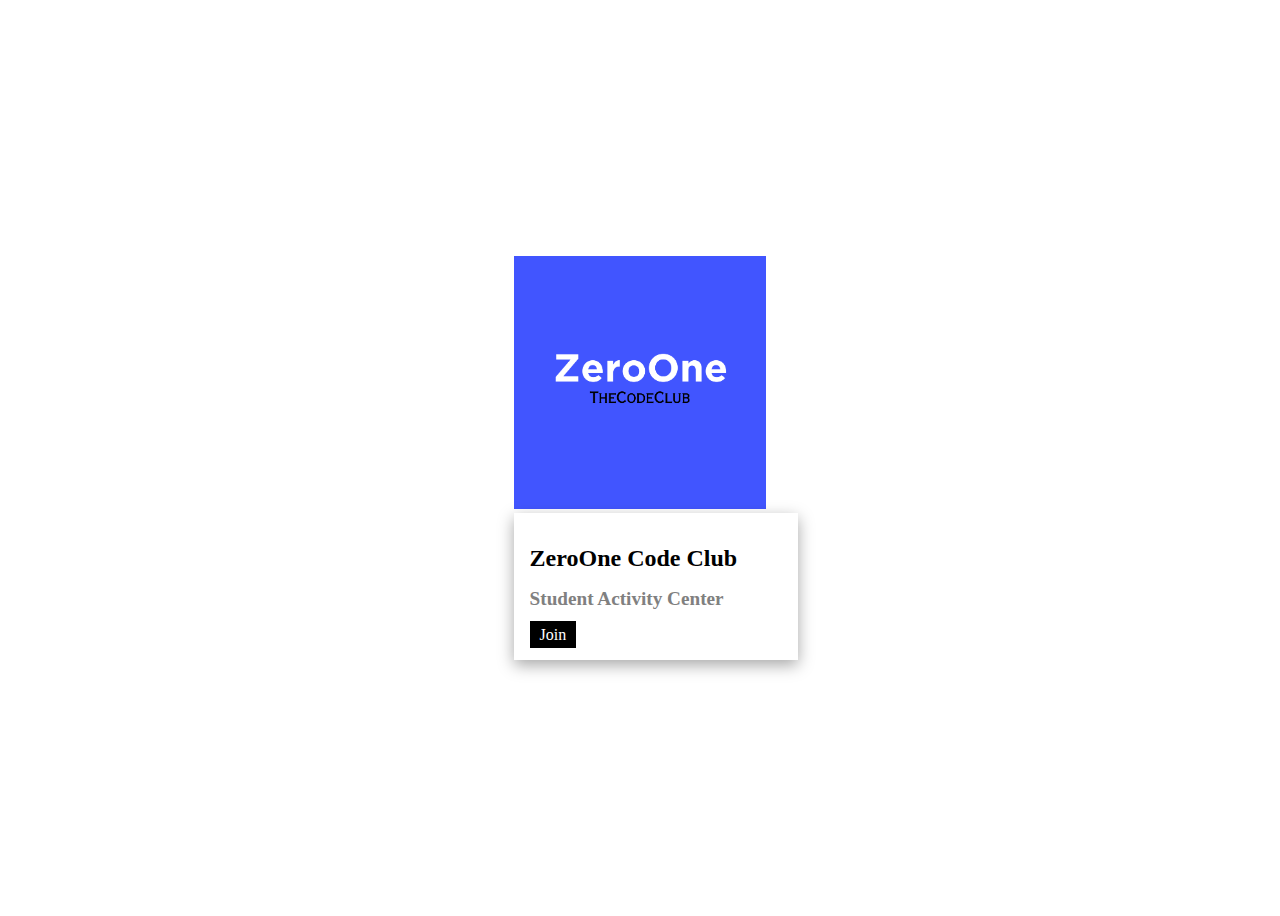
<file: index.html>
<!DOCTYPE html>
  <html lang="en">

  <head>
    <meta charset="UTF-8">
    <meta name="viewport" content="width=device-width, initial-scale=1.0">
    <title>CodeJam - ZeroOne</title>
    <link rel="stylesheet" href="index.css">
  </head>

  <body>

    <div class="container">
      <div class="card">

        <div class="card-one">
          <img src="ZOCC_logo.png" alt="">
        </div>
        <div class="card-two">
            <h1>ZeroOne Code Club</h1>
            <h2>Student Activity Center </h2>
            <a href="#">Join</a>
        </div>

      </div>
    </div>

  </body>

  </html>
</file>
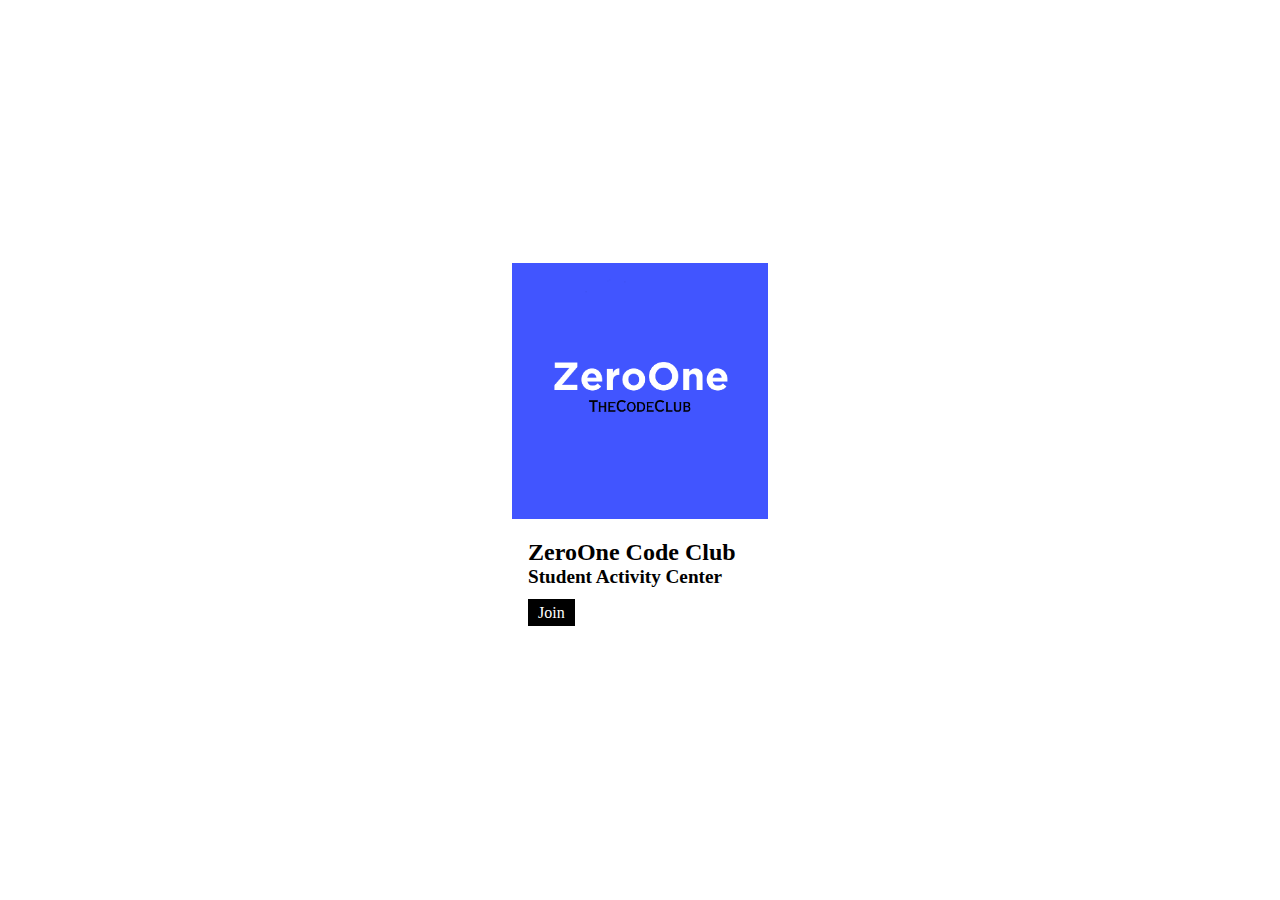
<file: 2300031332codejam/index.html>
<!DOCTYPE html>
<html lang="en">
<head>
    <meta charset="UTF-8">
    <meta name="viewport" content="width=device-width, initial-scale=1.0">
    <title>CodeJam - ZeroOne</title>
    <link rel="stylesheet" href="index.css">
</head>
<body>
    
    <div class="container">
        <div class="card">
            <div class="card-one">
                <img src ="ZOCC_logo (1).png" alt="">

            </div>
            <div class="card-two">
                <h1>ZeroOne Code Club</h1>
                <h2>Student Activity Center</h2>

                <a href="#">Join</a>

            </div>
            
        </div>


    </div>
</body>
</html>
</file>
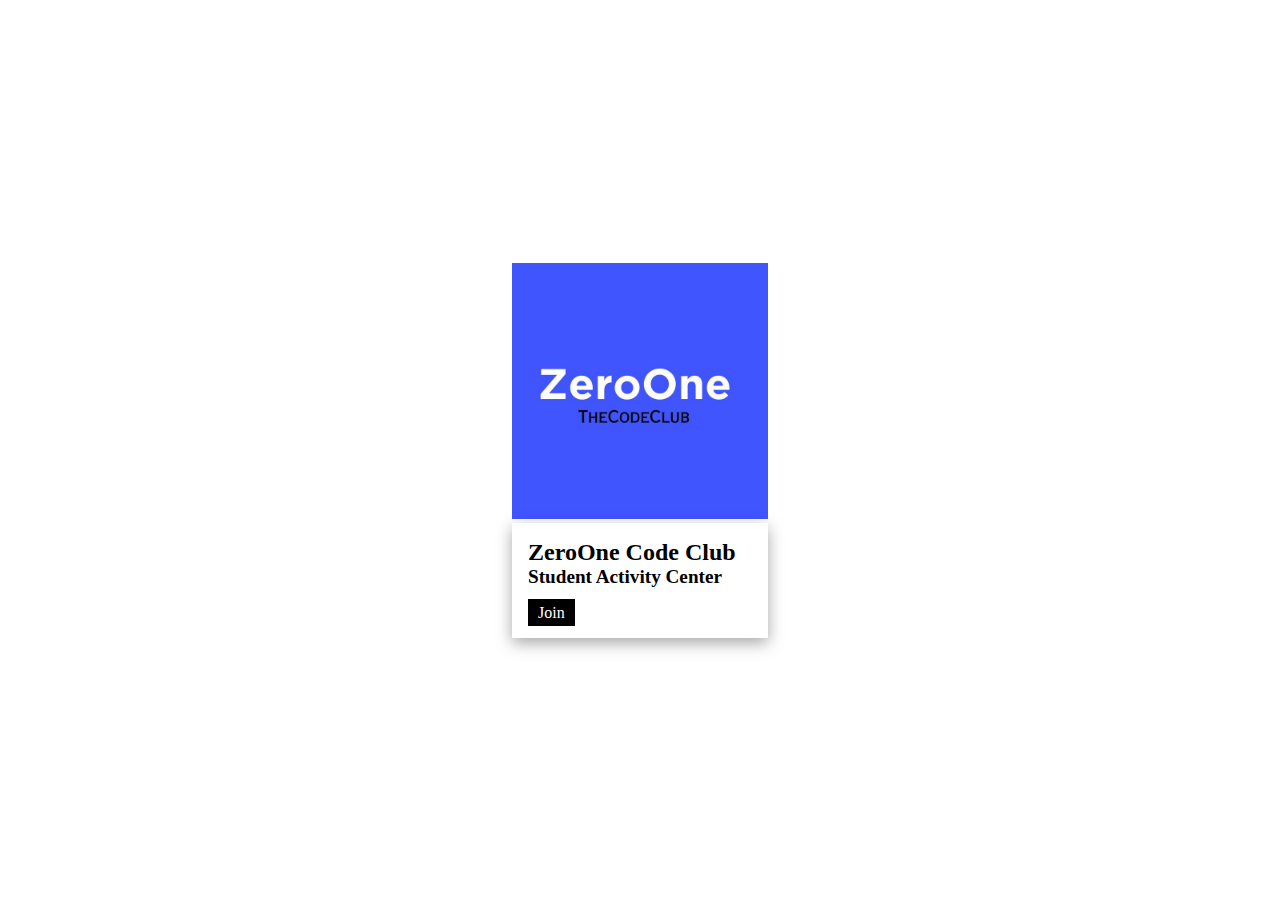
<file: Code Jam/index.html>
<!DOCTYPE html>
<html lang="en">
<head>
    <meta charset="UTF-8">
    <meta name="viewport" content="width=device-width, initial-scale=1.0">
    <title>CodeJam - ZeroOne</title>
    <link rel="stylesheet" href="index.css">
</head>
<body>
 
    
  <div class="container">
   <div class="card">
     <div class="card-one">
       <img src="zero_one.jpg" alt="">
     </div>
     <div class="card-two">
       <h1>ZeroOne Code Club</h1>
       <h2>Student Activity Center</h2>

       <a href="#">Join</a>
     </div>



    </div>
</div>


</body>
</html>
</file>
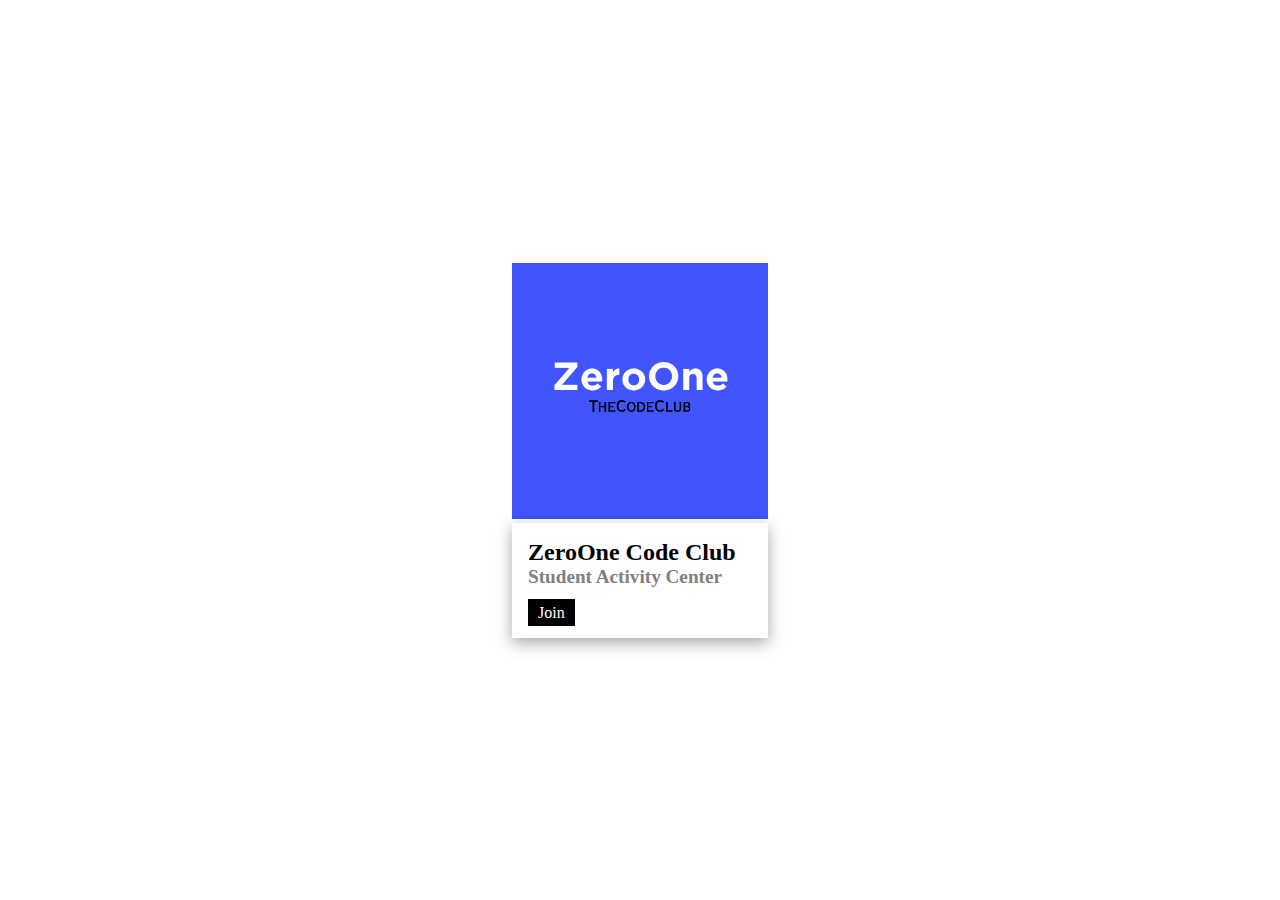
<file: code jam/index.html>
<!DOCTYPE html>
<html lang="en">
<head>
    <meta charset="UTF-8">
    <meta name="viewport" content="width=device-width, initial-scale=1.0">
    <title>CodeJam</title>
    <link rel="stylesheet" href="index.css">
</head>
<body>
    

    <div class="container">
        <div class="card">

            <div class="card-one">
                <img src="ZOCC_logo.png" alt="">
            </div>
            <div class="card-two">
                <h1>ZeroOne Code Club</h1>
                <h2>Student Activity Center</h2>

                <a href="#">Join</a>
                 
            </div>
        </div>
    </div>


</body>
</html>
</file>
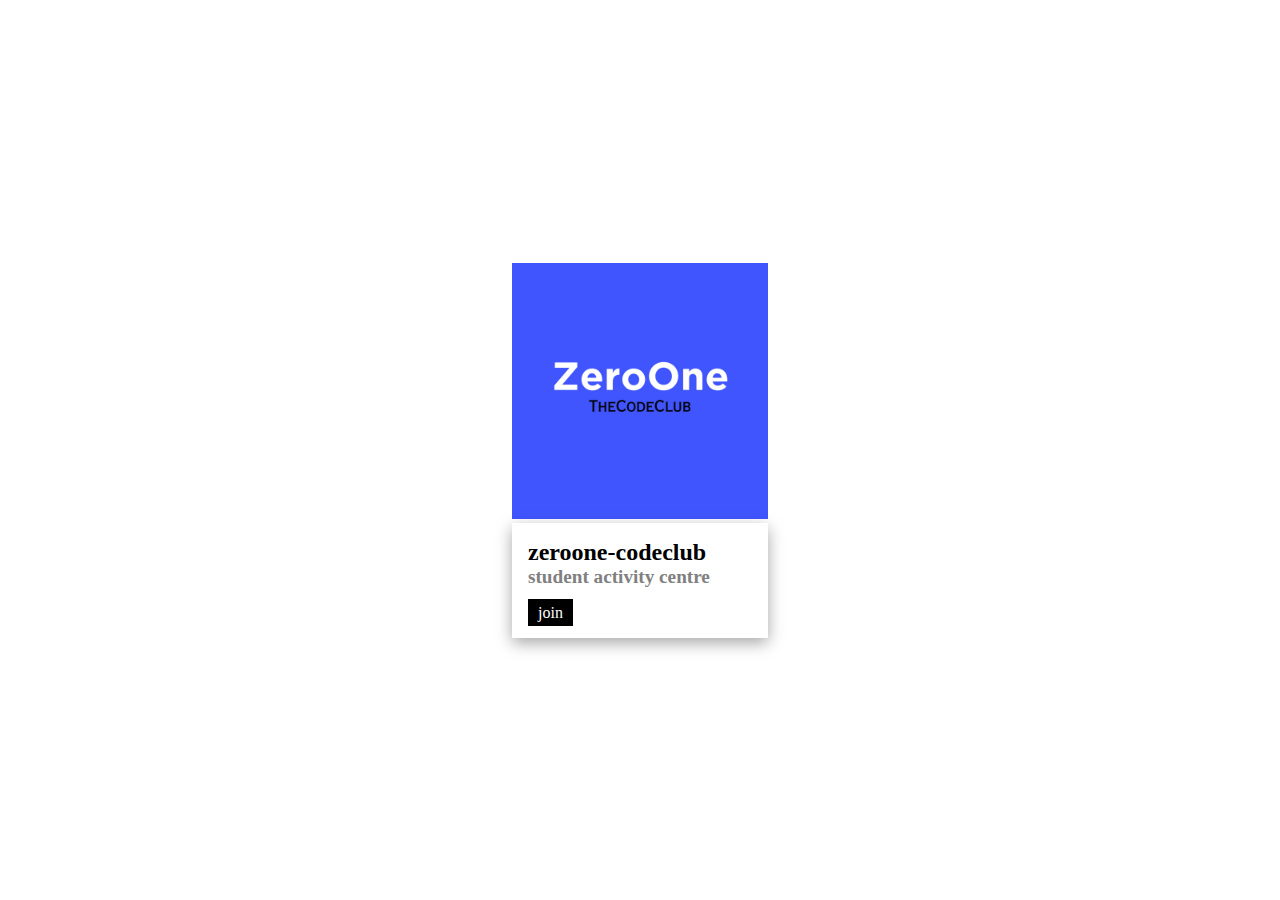
<file: code-jam/index.html>
<!DOCTYPE html>
<html lang="en">
<head>
    <meta charset="UTF-8">
    <meta name="viewport" content="width=device-width, initial-scale=1.0">
    <title>codejam- zeroone</title>
    <link rel="stylesheet" href ="index.css">
</head>
<body>
    
<div class="container">


<div class="card">

<div class="card-one">
<img src="zero-one .png.jpg" alt="">
</div>
<div class="card-two">
<h1> zeroone-codeclub </h1>
<h2> student activity centre</h2>
<a href="#">join</a>
</div>


</div>
</div>

</body>
</html>
</file>
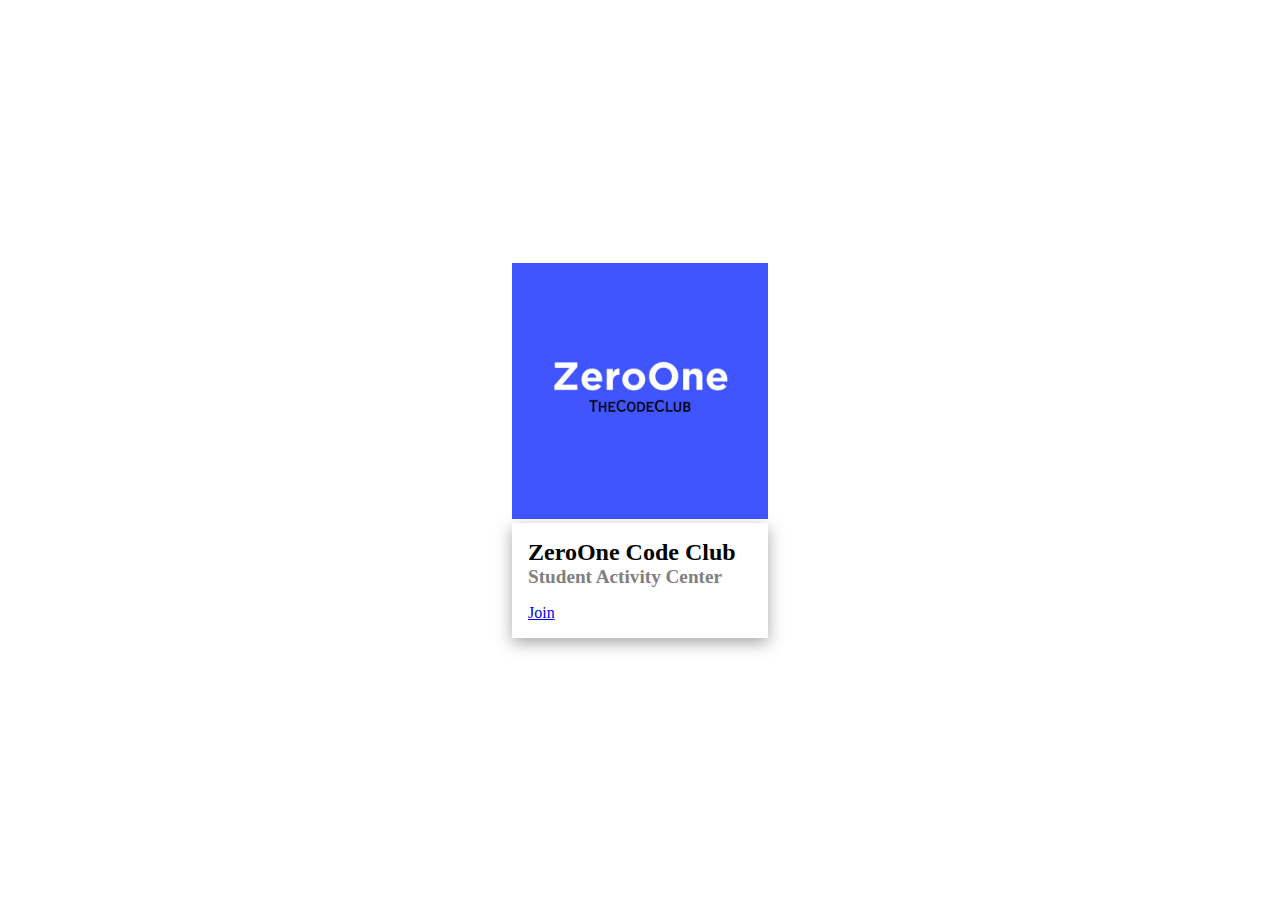
<file: code.jam/index.html>
<!DOCTYPE html>
<html lang="en">
<head>
    <meta charset="UTF-8">
    <meta name="viewport" content="width=device-width, initial-scale=1.0">
    <title>CodeJam - ZeroOne</title>
    <link rel="stylesheet" href="index.css">
    
</head>
<body>
    

    <div class="container">
        <div class="card">
            

            <div class="card-one">
                <img src=" ZOCC_logo.jpg " alt="">


            </div>
            <div class="card-two">
                <h1>ZeroOne Code Club</h1>
                <h2>Student Activity Center </h2>
                

                <a href="#">Join</a>


            </div>


        </div>
    </div>
</body>
</html>
</file>
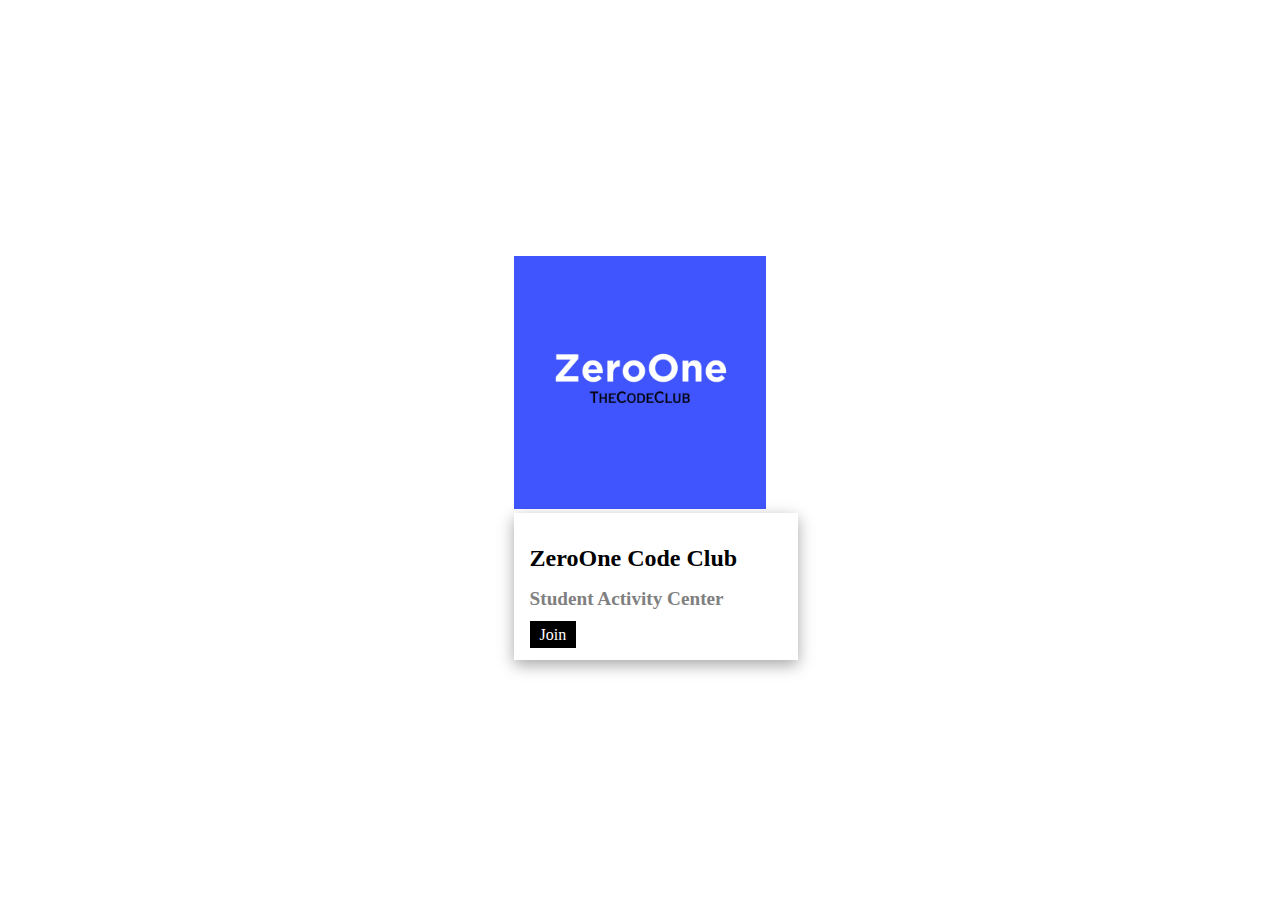
<file: CodeJal/index.html>
<!DOCTYPE html>
  <html lang="en">

  <head>
    <meta charset="UTF-8">
    <meta name="viewport" content="width=device-width, initial-scale=1.0">
    <title>CodeJam - ZeroOne</title>
    <link rel="stylesheet" href="index.css">
  </head>

  <body>

    <div class="container">
      <div class="card">

        <div class="card-one">
          <img src="WhatsApp Image 2024-03-17 at 17.10.11_72140e94.jpg" alt="">
        </div>
        <div class="card-two">
            <h1>ZeroOne Code Club</h1>
            <h2>Student Activity Center </h2>
            <a href="#">Join</a>
        </div>

      </div>
    </div>

  </body>

  </html>
</file>
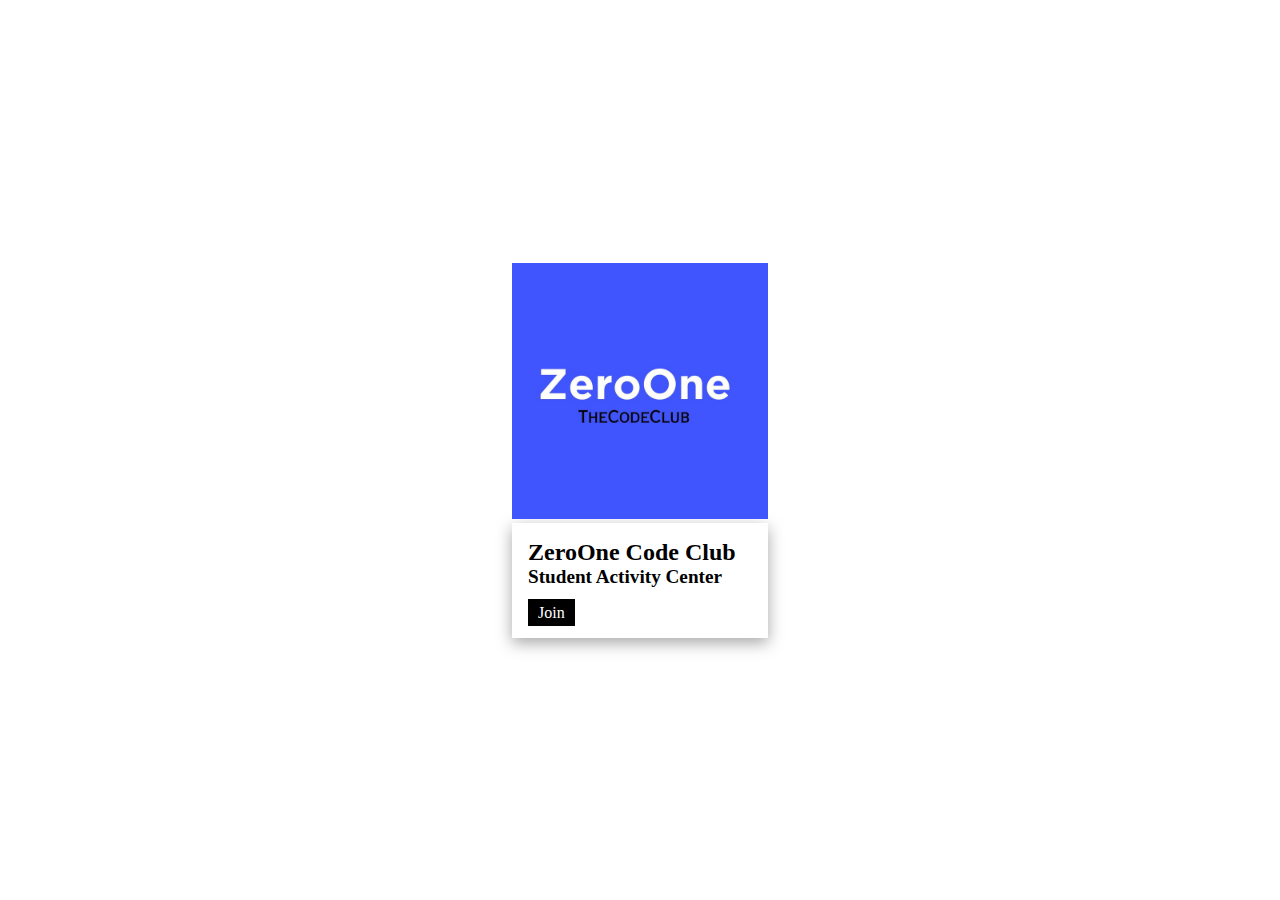
<file: codejam/index.html>
<!DOCTYPE html>
<html lang="en">
<head>
    <meta charset="UTF-8">
    <meta name="viewport" content="width=device-width, initial-scale=1.0">
    <title>CodeJam-ZeroOne</title>
    <link rel="stylesheet" href="index.css">
</head>
<body>


<div class="container">


    <div class="card">
        <div class="card-one">
            <img src="ZOCC_logo.png.jpg" alt="">
        <div class="card-two">
            <h1>ZeroOne Code Club</h1>
            <h2>Student Activity Center</h2>

            <a href="#">Join</a>
            
        </div>

    </div>
</div>



    
</body>
</html>
</file>
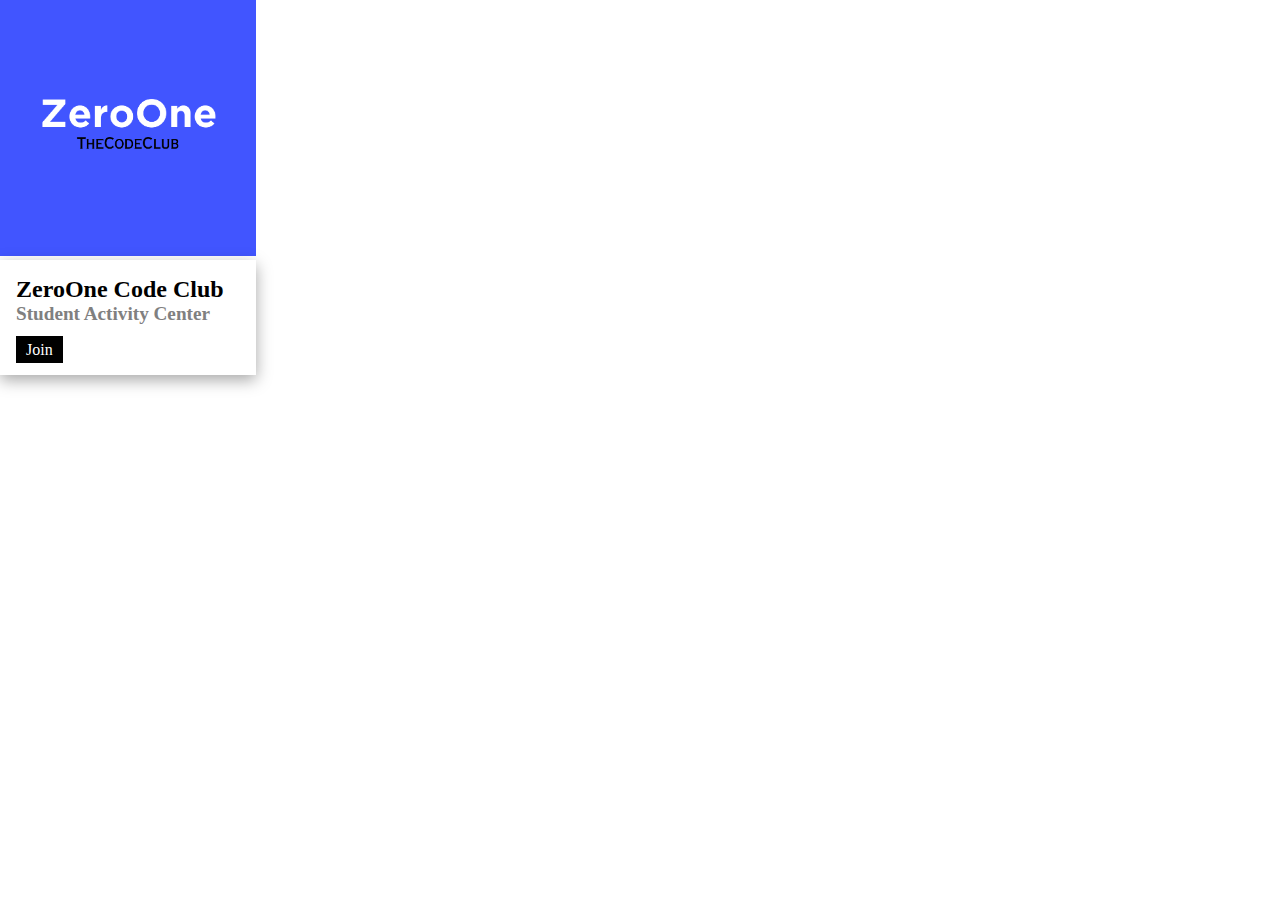
<file: CodeJam/index.html>
<!DOCTYPE html>
<html lang="en">
<head>
    <meta charset="UTF-8">
    <meta name="viewport" content="width=device-width, initial-scale=1.0">
    <title>CodeJam - ZeroOne</title>
    <link rel="stylesheet" href="index.css">
</head>
<body>
    

    <div class="cotainer">
        <div class="card">

            <div class="card-one">
                <img src="ZOCC_logo.png" alt="">
            </div>    
                <div class="card-two">
                    <h1>ZeroOne Code Club</h1>
                    <h2>Student Activity Center</h2>

                    <a href=""#>Join</a>
                
            </div>
        </div>
    </div>
</body>
</html>
</file>
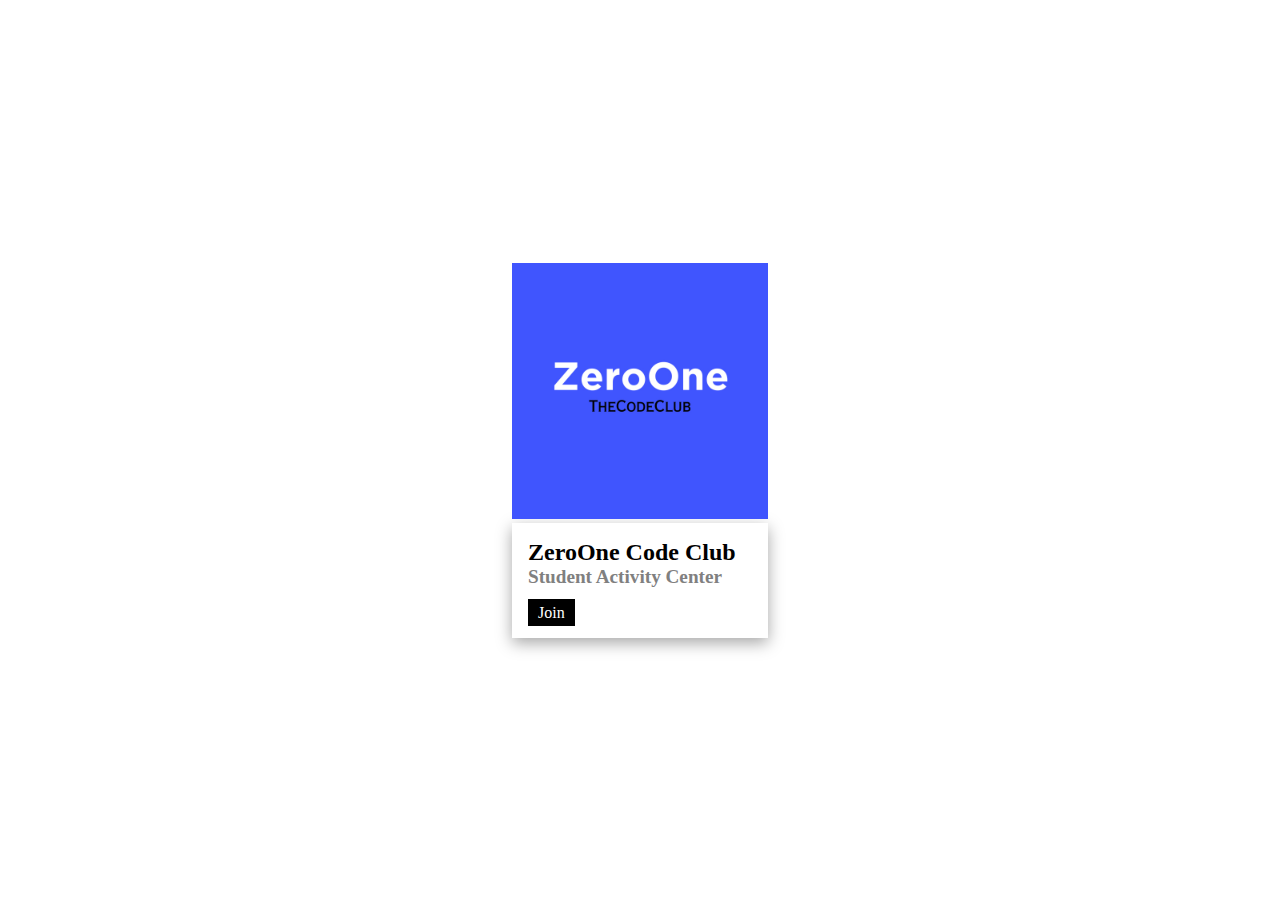
<file: one/index.html>
<!DOCTYPE html>
<html lang="en">
<head>
    <meta charset="UTF-8">
    <meta name="viewport" content="width=device-width, initial-scale=1.0">
    <title>CodeJam - 2300031594</title>
    <link rel="stylesheet" href="index.css">
</head>
<body>
    
    <div class="container">

        <div class="card">

            <div class="card-one">
                <img src="WhatsApp Image 2024-03-17 at 19.20.48_aa4b54aa.jpg" alt="">

                <div class="card-two">
                    <h1>ZeroOne Code Club</h1>
                    <h2>Student Activity Center</h2>

                    <a href="#">Join</a>

                </div>
            </div>
        </div>
    </div>
</body>
</html>
</file>
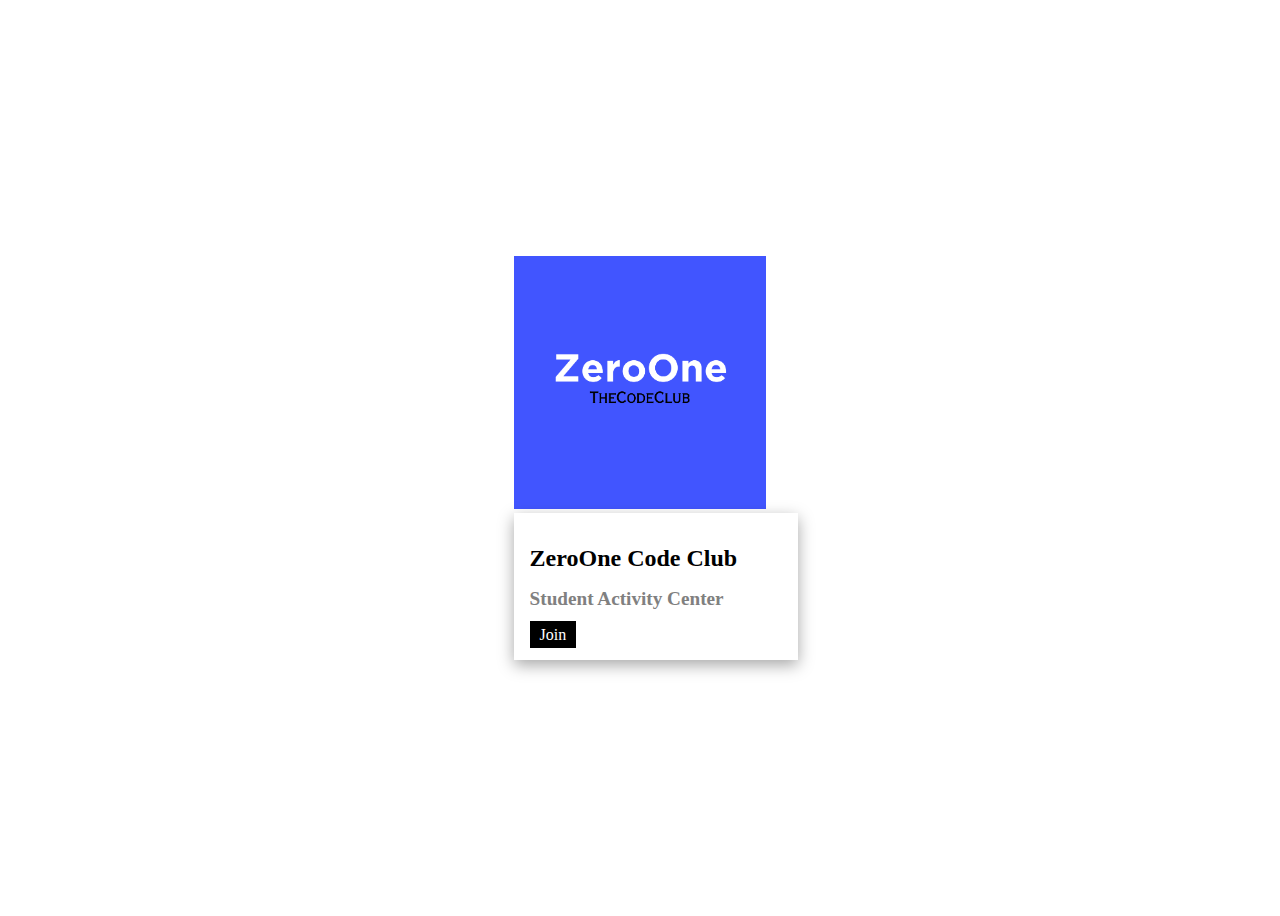
<file: Project 1.html>
<!DOCTYPE html>
<html lang="en">
<head>
    <meta charset="UTF-8">
    <meta name="viewport" content="width=device-width, initial-scale=1.0">
    <title>CodeJam - ZeroOne</title>
    <link rel="stylesheet" href="index.css">
</head>
<body>

    <div class="container">
        <div class="card">
            <div class="card-one">
          <img src="zeroone logo.png" alt="">
            </div>
            <div class="card-two">
                <h1>ZeroOne Code Club</h1>
                <h2>Student Activity Center</h2>

                <a href="#">Join</a>
            </div>
        </div>
    </div>
    
</body>
</html>
</file>
<file: index.css>
CSS:
*{
    padding: 0;
    margin: 0;
    box-sizing: border-box;

}
.container{
    height: 100vh;
    width: 100%;
    display: flex;
    align-items: center;
    justify-content: center;
}

.card{
    width: 20%;
    display: flex;
    flex-direction: column;
    
}

.card-one{
    width: 100%;

}
.card-one img{
    width: 100%;

}
.card-two{
    width: 100%;
    padding: 1rem;
    box-shadow: rgba(0,0, 0, 0.35) 0px 5px 15px;

}
.card-two h1{
    font-size: 1.5rem;
}
.card-two h2{
    font-size: 1.2rem;
    margin-bottom: 1rem;
    color: gray;
}
.card-two a{
    text-decoration: none;
    background-color: black;
    color: white;
    padding: 5px 10px;

}
</file>
<file: 2300031332codejam/index.css>
* {
    padding: 0;
    margin: 0;
    box-sizing: border-box;
}

.container
{
    height: 100vh;
    width: 100%;
    display: flex;
    align-items: center;
    justify-content: center;
}

.card
{
    width: 20%;
    display: flex;
    flex-direction: column;
}
.card-one
{
    width: 100%;
}
.card-one img
{
    width: 100%;
}
.card-two
{
    width: 100%;
    padding: 1rem;
}
.card-two h1
{
    font-size: 1.5rem;
}
.card-two h2
{
    font-size: 1.2rem;
    margin-bottom: 1rem;
}
.card-two a
{
    text-decoration: none;
    background-color: black;
    color: white;
    padding: 5px 10px;
}
</file>
<file: Code Jam/index.css>
* {
    padding: 0;
    margin: 0;
    box-sizing: border-box;
}


.container {
    height: 100vh;
    width: 100%;
    display: flex;
    align-items: center;
    justify-content: center;
}

.card {
    width: 20%;
    display: flex;
    flex-direction: column;
}

.card-one {
  width: 100%;
}

.card-one img {
    width: 100%;
}

.card-two {
    width: 100%;
    padding: 1rem;
    

    box-shadow: rgba(0, 0, 0, 0.35) 0px 5px 15px;
}
 .card-two h1 {
    font-size: 1.5rem;
 }

 .card-two h2{
    font-size: 1.2rem;
    margin-bottom: 1rem;
 }

 .card-two a{
    text-decoration: none;
    background-color: black;
    color: white;
    padding: 5px 10px;
 }
</file>
<file: code jam/index.css>
* {
    padding: 0;
    margin: 0;
    box-sizing: border-box;
}

.container {
    height: 100vh;
    width: 100%;
    display: flex;
    align-items: center;
    justify-content: center;
}

.card {
    width: 20%;
    display: flex;
    flex-direction: column;
}

.card-one {
    width: 100%;
}
.card-one img {
    width: 100%;
}


.card-two {
    width: 100%;
    padding: 1rem;
    

    box-shadow: rgba(0, 0, 0, 0.35) 0px 5px 15px;
}

.card-two h1 {
    font-size: 1.5rem;
}

.card-two h2 {
    font-size: 1.2rem;
    margin-bottom: 1rem;
    color: grey;
}

.card-two a {
    text-decoration: none;
    background-color: black;
    color: white;
    padding: 5px 10px;
}
</file>
<file: code-jam/index.css>
* {
padding: 0;
margin: 0;
box-sizing: border-box;
}
.container {
height: 100vh;
width: 100%;
display: flex;
align-items: center;
justify-content: center;
}

.card{
width: 20%;
display: flex;
flex-direction: column;
}
.card-one {
    width: 100%;
}
.card-one img {
    width: 100%;
}

.card-two {
    width: 100%;
    padding: 1rem;
    
    box-shadow: rgba(0, 0, 0, 0.35) 0px 5px 15px;

}
.card-two h1{
    font-size: 1.5rem;
}
.card-two h2{
    font-size: 1.2rem;
    margin-bottom: 1rem;
    color: gray;
}
.card-two a {
text-decoration: none;
background-color: black;
color: white;
padding: 5px 10px;
}
</file>
<file: code.jam/index.css>
*{
    padding:  0;
    margin: 0;
    box-sizing: border-box;
}

.container{
    height: 100vh;
    width: 100%;
    display: flex;
    align-items: center;
    justify-content: center;
}
.card{
    width: 20%;
    display: flex;
    flex-direction: column;
}
.card-one{
    width: 100%;
}
.card-one img {
    width:100%;
}
.card-two{
    width:100%;
    padding: 1rem;
    box-shadow: rgba(0, 0, 0, 0.35) 0px 5px 15px;
}
.card-two h1{
    font-size: 1.5rem;
}
.card-two h2{
    font-size: 1.2rem;
    margin-bottom: 1rem;
    color: grey;
}
.card-one a{
    text-decoration: none;
    background-color: black;
    color: white;
    padding: 5px 10px;
}
</file>
<file: CodeJal/index.css>
CSS:
*{
    padding: 0;
    margin: 0;
    box-sizing: border-box;

}
.container{
    height: 100vh;
    width: 100%;
    display: flex;
    align-items: center;
    justify-content: center;
}

.card{
    width: 20%;
    display: flex;
    flex-direction: column;
    
}

.card-one{
    width: 100%;

}
.card-one img{
    width: 100%;

}
.card-two{
    width: 100%;
    padding: 1rem;
    box-shadow: rgba(0,0, 0, 0.35) 0px 5px 15px;

}
.card-two h1{
    font-size: 1.5rem;
}
.card-two h2{
    font-size: 1.2rem;
    margin-bottom: 1rem;
    color: gray;
}
.card-two a{
    text-decoration: none;
    background-color: black;
    color: white;
    padding: 5px 10px;

}
</file>
<file: codejam/index.css>
* {
    padding: 0;
    margin: 0;
    box-sizing: border-box;
}


.container {
    height: 100vh;
    width: 100%;
    display: flex;
    align-items: center;
    justify-content: center;
}

.card {
    width: 20%;
    display: flex;
    flex-direction: column;
}

.card-one {
  width: 100%;
}

.card-one img {
    width: 100%;
}

.card-two {
    width: 100%;
    padding: 1rem;
    

    box-shadow: rgba(0, 0, 0, 0.35) 0px 5px 15px;
}
 .card-two h1 {
    font-size: 1.5rem;
 }

 .card-two h2{
    font-size: 1.2rem;
    margin-bottom: 1rem;
 }

 .card-two a{
    text-decoration: none;
    background-color: black;
    color: white;
    padding: 5px 10px;
 }
</file>
<file: CodeJam/index.css>
* {
    padding: 0;
    margin: 0;
    box-sizing: border-box;
}

.container {
    height: 100vh;
    width: 100%;
    display: flex;
    align-items: center;
    justify-content: center;
}

.card {
    width: 20%;
    display: flex;
    flex-direction: column;
}

.card-one {
    width: 100%;
}
.card-one img {
    width: 100%;
}

.card-two {
    width: 100%;
    padding: 1rem;
    
    box-shadow: rgba(0, 0, 0, 0.35) 0px 5px 15px;
}

.card-two h1 {
    font-size: 1.5rem;
}
.card-two h2 {
    font-size: 1.2rem;
    margin-bottom: 1rem;
    color: grey;
}

.card-two a {
    text-decoration: none;
    background-color: black;
    color: white;
    padding: 5px 10px;
}
</file>
<file: one/index.css>
*{
    padding: 0;
    margin: 0;
    box-sizing: border-box;
}

.container {
    height: 100vh;
    width: 100%;
    display: flex;
    align-items: center;
    justify-content: center;
}

.card{
    width: 20%;
    display: flex;
    flex-direction: column;
}

.card-one{
    width: 100%;

}

.card-one img{
    width: 100%;
}

.card-two{
    width: 100%;
    padding: 1rem;
    box-shadow: rgba(0, 0, 0, 0.35) 0px 5px 15px;
}

.card-two h1{
    font-size: 1.5rem;
}

.card-two h2{
    font-size: 1.2rem;
    margin-bottom: 1rem;
    color: grey;
}

.card-two a{
    text-decoration: none;
    background-color: black;
    color: white;
    padding: 5px 10px;
}
</file>
